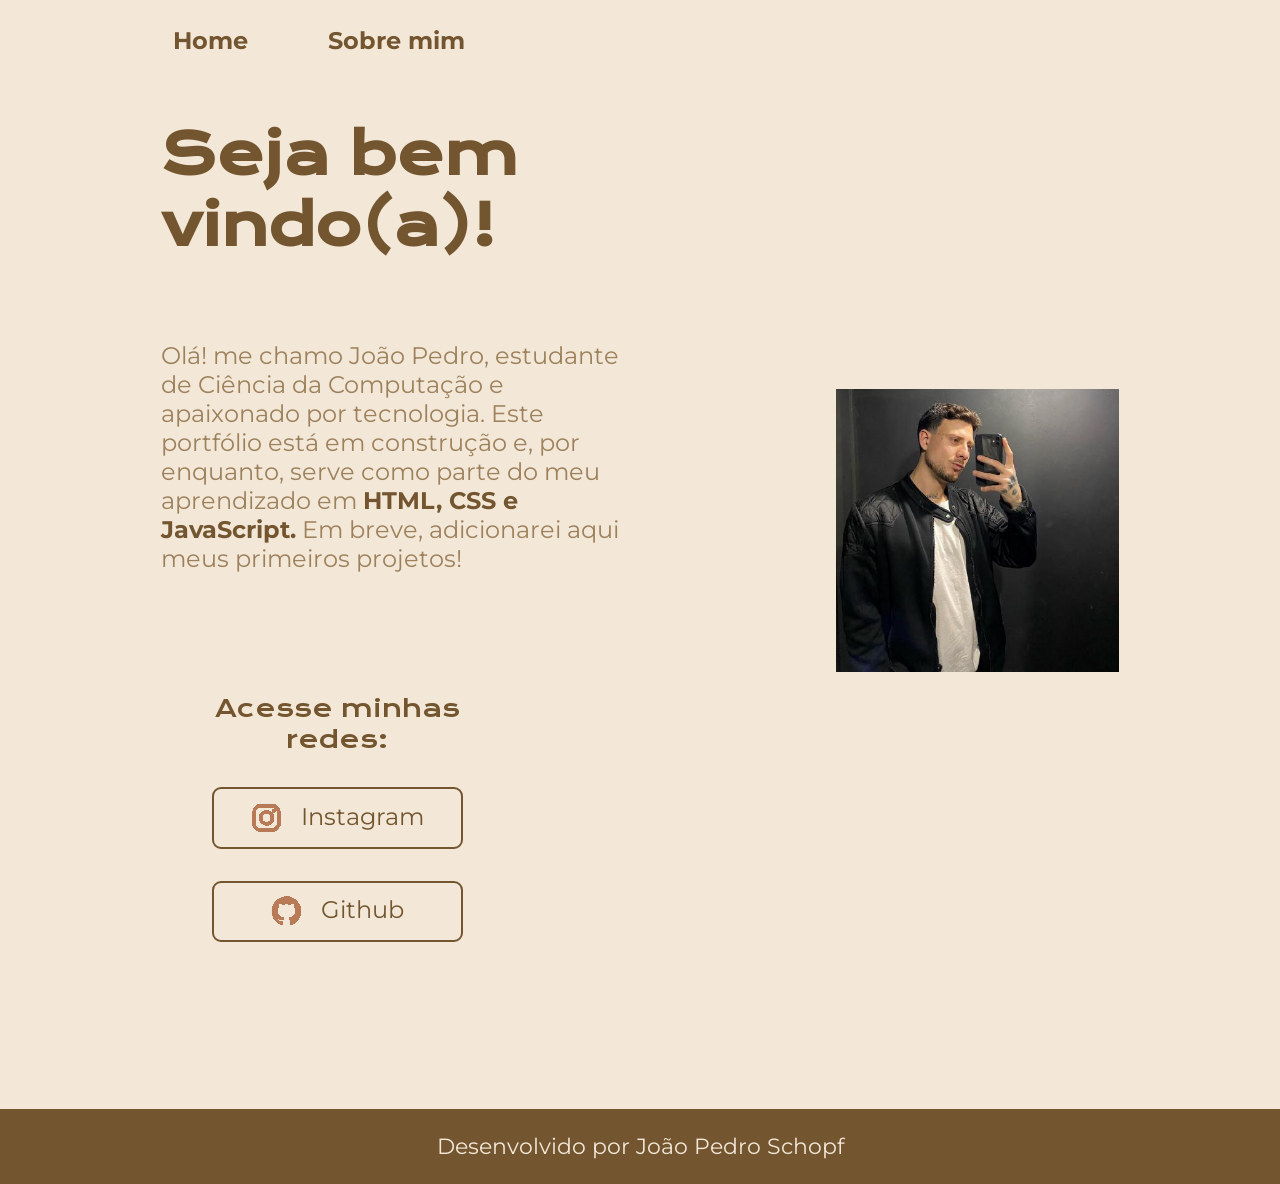
<file: index.html>
<!DOCTYPE html>
<html lang="pt-BR">
<head>
    <meta charset="UTF-8">
    <meta http-equiv="X-UA-Compatible" content="IE=edge">
    <meta name="viewport" content="width=device-width, initial-scale=1.0">
    <title>João Pedro Dev</title>
    <link rel="stylesheet" href="./styles/style.css">
</head>
<body>
    <header class="cabecalho">
        <nav class="cabecalho__menu">
            <a class="cabecalho__menu__link" href="index.html">Home</a>
            <a class="cabecalho__menu__link" href="about.html">Sobre mim</a>
        </nav>
    </header>
    <main class="apresentacao">
        <section class="apresentacao__conteudo">
            <h1 class=" destaqueH1">Seja bem vindo(a)!</h1>
            <p class="apresentacao__conteudo__paragrafo">Olá! me chamo João Pedro, estudante de Ciência da Computação e apaixonado por tecnologia. Este portfólio está em construção e, por enquanto, serve como parte do meu aprendizado em <strong class ="destaqueParagrafo">HTML, CSS e JavaScript.</strong> Em breve, adicionarei aqui meus primeiros projetos!</p>
            </p>
            
            <div class="apresentacao__links">
                <h2 class="destaqueH2">Acesse minhas redes:</h2>
                <a class="apresentacao__links__navegacao" href="https://www.instagram.com/joaopedroschopf/" target="_blank" rel="noopener noreferrer">
                    <img src="/assets/instagram.png" alt="instagram">Instagram
                    
                </a>
                <a class="apresentacao__links__navegacao" href="https://github.com/JoaoPedroSchopf" target="_blank" rel="noopener noreferrer">
                    <img src="/assets/github.png" alt="github">Github
                    
                </a>
            </div>
        </section>
        <img class="apresentacao__imagem" src="/assets/minhafoto.png" alt="minha foto">

    </main>
    <footer class="rodape">
        <p>Desenvolvido por João Pedro Schopf</p>
    </footer>
</body>
</html>
</file>
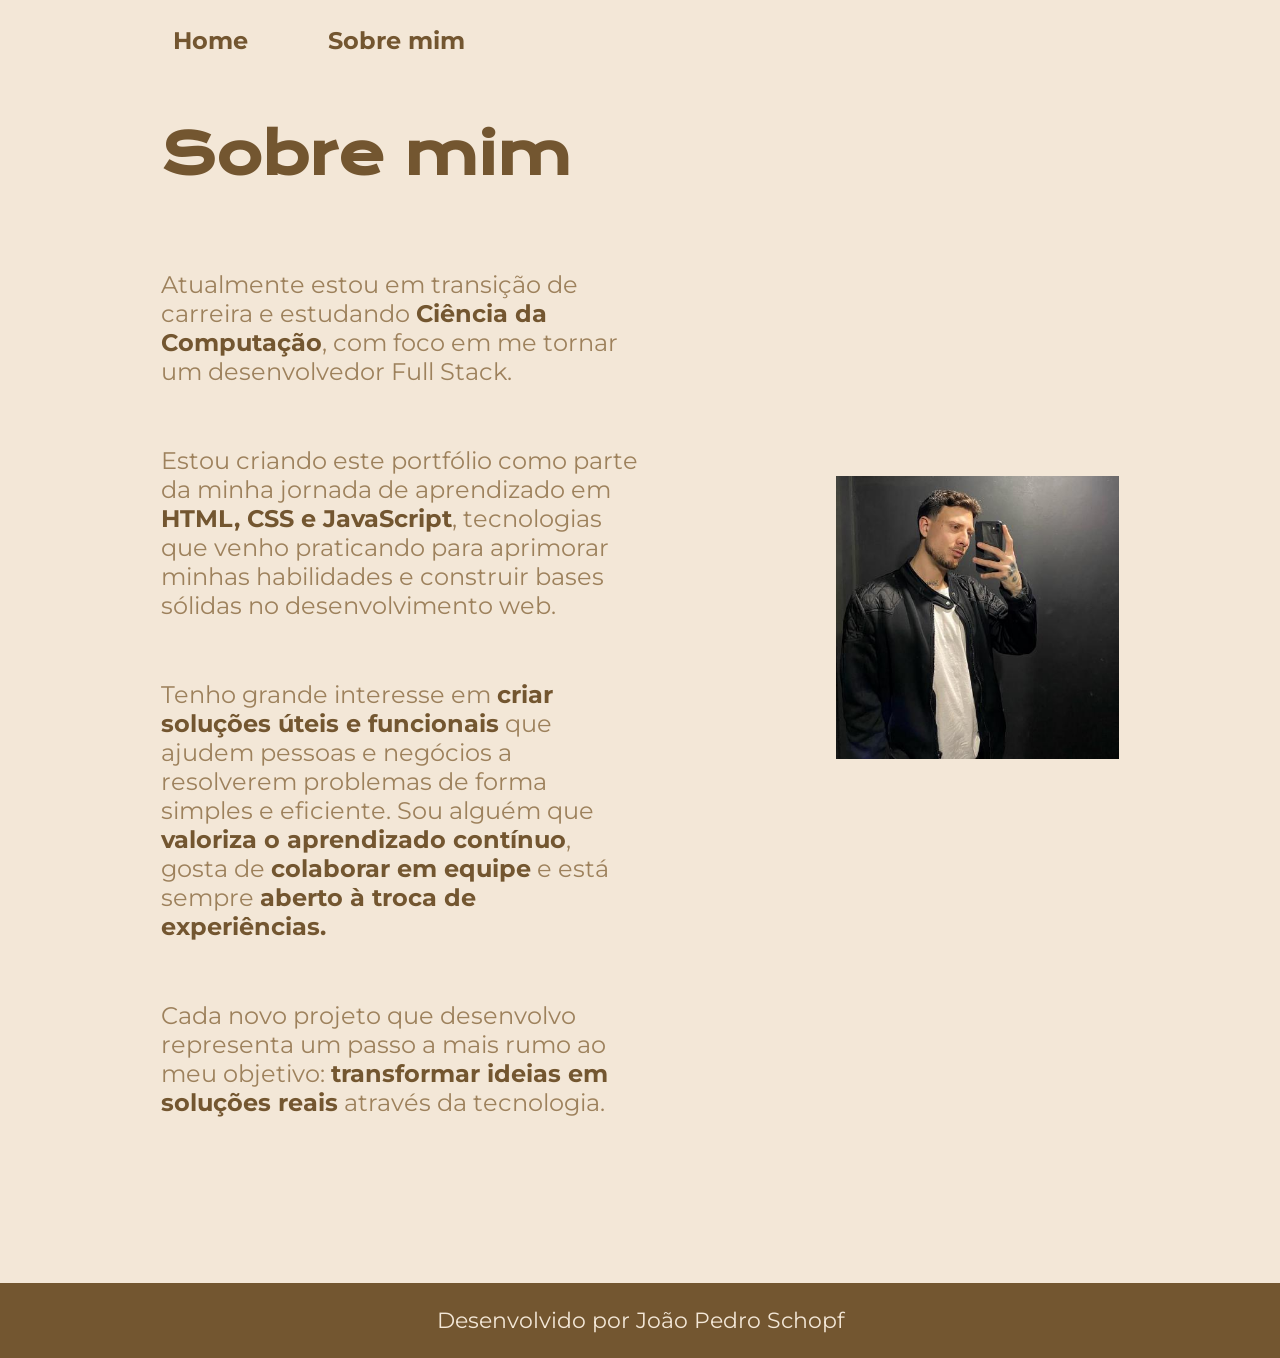
<file: about.html>
<!DOCTYPE html>
<html lang="pt-BR">
<head>
    <meta charset="UTF-8">
    <meta http-equiv="X-UA-Compatible" content="IE=edge">
    <meta name="viewport" content="width=device-width, initial-scale=1.0">
    <title>Sobre mim</title>
    <link rel="stylesheet" href="./styles/style.css">
</head>
<body>
    <header class="cabecalho">
        <nav class="cabecalho__menu">
            <a class="cabecalho__menu__link" href="index.html">Home</a>
            <a class="cabecalho__menu__link" href="about.html">Sobre mim</a>
        </nav>
    </header>
    
    <main class="apresentacao">
        <section class="apresentacao__conteudo">
            <h1 class="destaqueH1">Sobre mim</h1>
            <p class="apresentacao__conteudo__paragrafo">Atualmente estou em transição de carreira e estudando <strong class="destaqueParagrafo">Ciência da Computação</strong>, com foco em me tornar um </strong>desenvolvedor Full Stack</strong>.</p>


            <p class="apresentacao__conteudo__paragrafo">Estou criando este portfólio como parte da minha jornada de aprendizado em <strong class="destaqueParagrafo">HTML, CSS e JavaScript</strong>, tecnologias que venho praticando para aprimorar minhas habilidades e construir bases sólidas no desenvolvimento web.</p>


            <p class="apresentacao__conteudo__paragrafo">Tenho grande interesse em <strong class="destaqueParagrafo">criar soluções úteis e funcionais</strong> que ajudem pessoas e negócios a resolverem problemas de forma simples e eficiente. Sou alguém que <strong class="destaqueParagrafo">valoriza o aprendizado contínuo</strong>, gosta de <strong class="destaqueParagrafo">colaborar em equipe</strong> e está sempre <strong class="destaqueParagrafo">aberto à troca de experiências.</strong></p>


            <p class="apresentacao__conteudo__paragrafo">Cada novo projeto que desenvolvo representa um passo a mais rumo ao meu objetivo: <strong class="destaqueParagrafo">transformar ideias em soluções reais</strong> através da tecnologia.</p>
             
        </section>  
        <img class="apresentacao__imagem" src="/assets/minhafoto.png" alt="minha foto">

    </main>
    
    <footer class="rodape">
        <p>Desenvolvido por João Pedro Schopf</p>
    </footer>
</body>

</html>
</file>
<file: styles/style.css>
@import url('https://fonts.googleapis.com/css2?family=Krona+One&family=Montserrat:ital,wght@0,100..900;1,100..900&display=swap');


* {
    margin: 0;
    padding: 0;
}

:root {
    --cor-primaria:#F3E7D7;
    --cor-secundaria:#9D815C;
    --cor-terciaria:#735630;
    --cor-hover:#3b2407;

    --fonte-primaria:"Krona One", sans-serif;
    --fonte-secundaria:"Montserrat", sans-serif;
}

body {
    box-sizing: border-box;
    background-color: var(--cor-primaria);
    color:var(--cor-secundaria);
}


.destaqueParagrafo {
    color:var(--cor-terciaria);

}


.destaqueH1 {
    color:var(--cor-terciaria) ;
    font-size: 3.5rem;
    font-family: var(--fonte-primaria);
    margin: 0 0 20px 0;
    
}


.destaqueH2 {
    text-align: center;
    color: var(--cor-terciaria);
    font-size: 1.5rem;
    font-family: var(--fonte-primaria);
    font-weight: 400;
    
}

.cabecalho__menu {
    display: flex;
    gap: 80px;
}

.cabecalho {
    padding: 2% 0% 0% 13.5%;
}

.cabecalho__menu__link{
    font-family: var(--fonte-secundaria);
    font-size: 1.5rem;
    font-weight: 700;
    color: var(--cor-terciaria);
    text-decoration: none;
}

.apresentacao {
    
    padding: 5% 04%;
    display: flex;
    align-items: center;
    justify-content: space-evenly;
    gap:82px ;

    
    
}

.apresentacao__conteudo {
    width: 41%;
    display: flex;
    flex-direction: column;
    align-items: flex-start;
    gap:60px;
  
    
}

.apresentacao__conteudo__paragrafo {
    font-size: 1.5rem;
    font-family:var(--fonte-secundaria);
    margin: 0;
}

.apresentacao__links {
    display: flex;
    flex-direction: column;
    justify-content: space-between;
    align-items: center;
    width: 73%;
    gap: 32px;
}


.apresentacao__links__navegacao {
    display: flex;
    justify-content: center;
    gap: 18px;
    border: 2px solid #735630;
    width: 70%;
    text-align: center;
    border-radius: 9px;
    font-size: 1.5rem;
    text-decoration: none;
    padding: 0.81rem 0rem;
    color: var(--cor-terciaria);
    font-family:var(--fonte-secundaria);
    
}

.apresentacao__links__navegacao:hover {
    background-color: var(--cor-hover);
}

.apresentacao__imagem {
   width: 24%;
}

.rodape {
    background-color:var(--cor-terciaria);
    color: var(--cor-primaria);
    padding: 24px;
    margin: 8% 0% 0% 0%;
    font-family:var(--fonte-secundaria);
    font-size: 1.37rem;
    font-weight: 400;
    text-align: center;
}


@media (max-width: 1200px) {
    .cabecalho {
        padding: 10%;
    }
    
    .cabecalho__menu {
        justify-content: center ;
    }

    .apresentacao {
        flex-direction: column-reverse;
        padding: 5%;
    }

    .apresentacao__conteudo {
        width: auto;
        align-items: center;
    }
}
</file>
